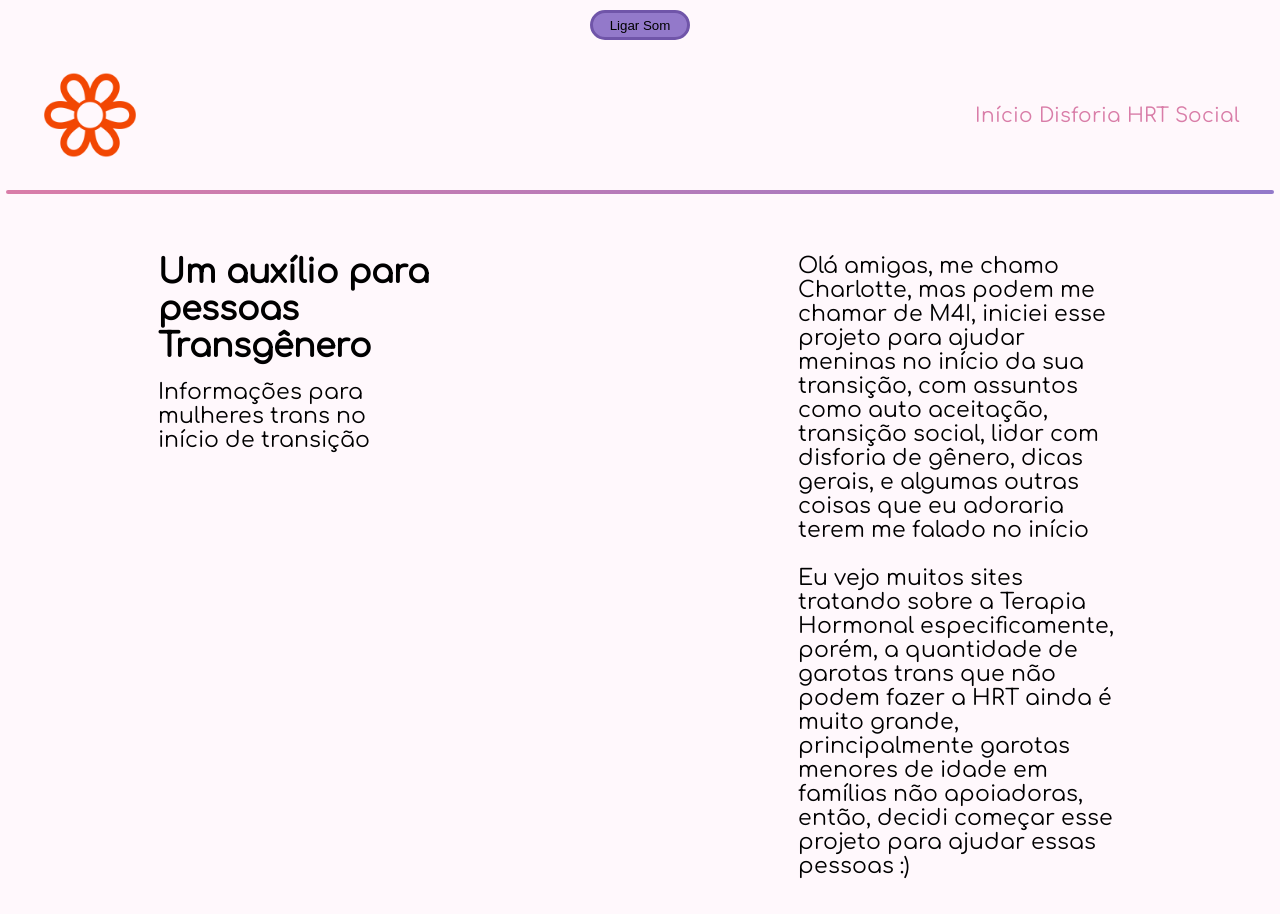
<file: index.html>
<!DOCTYPE html>
<html>
<head>
	<meta charset="utf-8">
	<meta name="viewport" content="width=device-width, initial-scale=1">
	<title>Aurora</title>
	<link rel="stylesheet" type="text/css" href="style.css">
	<link rel="icon" type="img/png" href="Imagens/logo.png">
</head>
<body>
<audio id="musicaFundo" loop>
  <source src="Audio/musga.mp3" type="audio/mpeg">
</audio>
<div class="audiobutton">
<button id="botaoAudio" onclick="controlarAudio()"> Ligar Som</button>
</div>

	<header>
		<img src="Imagens/logo.png" id="logo">

		<div class = "navegar">
			<a href="inicio.html" target="mainn"> Início </a>
			<a href="404.html" target="mainn"> Disforia </a>
			<a href="404.html" target="mainn"> HRT </a>
			<a href="404.html" target="mainn"> Social </a>
		</div>
		
	</header>

	<hr>

<main>	
	<iframe src="inicio.html" name="mainn" title="Conteúdo Principal"> </iframe>
</main>

	
<script src="javascript/script.js"></script>
</body>
</html>
</file>
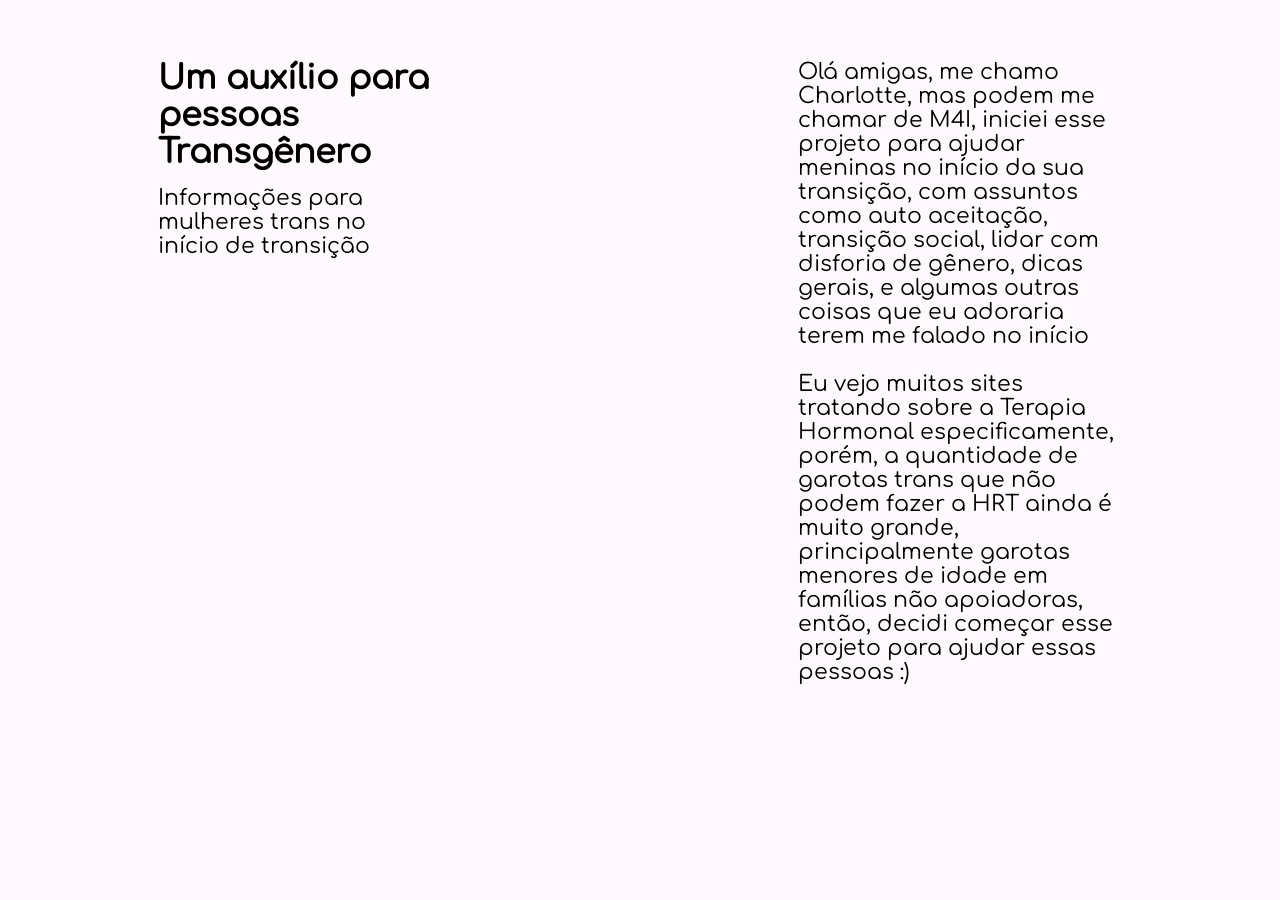
<file: inicio.html>
<!DOCTYPE html>
<html>
<head>
	<meta charset="utf-8">
	<meta name="viewport" content="width=device-width, initial-scale=1">
	<title>Aurora</title>
	<link rel="stylesheet" type="text/css" href="style.css">
	<link rel="icon" type="img/png" href="IMAGENS/logo.png">
</head>
<body>
	<div id="folhas-container"></div>

<section>
	<div class="esquerda">
		<h1> Um auxílio para pessoas <br> Transgênero</h1>
		<div id="iniciop">
			<p>Informações para mulheres trans no início de transição</p>
		</div>
	</div>

	<div class="direita">

		<p>Olá amigas, me chamo Charlotte, mas podem me chamar de M4I, iniciei esse projeto para ajudar meninas no início da sua transição, com assuntos como auto aceitação, transição social, lidar com disforia de gênero, dicas gerais, e algumas outras coisas que eu adoraria terem me falado no início <br><br> Eu vejo muitos sites tratando sobre a Terapia Hormonal especificamente, porém, a quantidade de garotas trans que não podem fazer a HRT ainda é muito grande, principalmente garotas menores de idade em famílias não apoiadoras, então, decidi começar esse projeto para ajudar essas pessoas :)</p>
		
	</div>
</section>
	
<script src="javascript/script.js"></script>
</body>
</html>
</file>
<file: style.css>
* {
    margin: 0;
    padding: 0;
    box-sizing: border-box;
}

@font-face {
    font-family: 'confortaa';
    src: url('Fontes/Comfortaa.ttf') format('truetype');
    font-weight: normal;
    font-style: normal;
}

@font-face {
    font-family: 'Matcha';
    src: url('Fontes/Matcha.ttf') format('truetype');
    font-weight: normal;
    font-style: normal;
}

body {
    background-color: #FFF8FC;
    font-family: 'confortaa', sans-serif;
}

header {
    height: 150px;
    display: flex;
    align-items: center;
    justify-content: space-between;
    width: 100%;          
    padding: 0 40px;   
}

section {
    display: flex;
    justify-content: space-around; 
    width: 100%;
}


#logo {
    width: 100px;
    height: 100px;
}

.navegar a {
    font-size: 20px;
    color: #D97DA8;
    text-decoration: none;
    transition: 0.5s;
}

.navegar a:hover {
    font-size: 25px;
    color: white;
    background-color: #9379CA;
    border-radius: 10px;
    padding: 5px 10px;
}

hr {
	padding: -15px;
    width: 99%;
    margin: 0 auto;
    border: none;
    height: 4px;
    transition: 0.3s;
    background: linear-gradient(to right, #D97DA8, #9379CA);
    border-radius: 90px; 
}

iframe {
    display: block; 
    width: 100%;
    height: 80vh;
    border: none;
    margin: 0;
}

.esquerda {
	font-size: 22px;
    display: flex;
    flex-direction: column;
    justify-content: flex-start;
    width: 30%;
    align-items: flex-start;
    padding: 60px 30px;
    color: black;
}

#iniciop {
    width: 80%;
    color: black;
    margin-top: 15px;
}

.direita {
		font-size: 22px;
    display: flex;
    flex-direction: column;
    justify-content: center;
    width: 30%;
    align-items: center;
    padding: 60px 30px;
    color: black;
}


#folhas-container {
    position: fixed;
    inset: 0;
    pointer-events: none;
    overflow: hidden;
    z-index: 9999;
}

.folha {
    position: absolute;
    top: -50px;
    color: #d97706;
    font-size: 24px;
    user-select: none;
    animation: cair linear infinite;
}

@keyframes cair {
    0% {
        transform: translateY(-50px) translateX(0) rotate(0deg);
        opacity: 0;
    }

    10% {
        opacity: 1;
    }

    50% {
        transform: translateY(50vh) translateX(60px) rotate(180deg);
    }

    100% {
        transform: translateY(110vh) translateX(-40px) rotate(360deg);
        opacity: 0;
    }
}

#imagemerro {
	width: 400px;
	height: 400px;
	margin: 0px;
}

.erro{
    display: flex;
    flex-direction: column;
    align-items: center;       
    text-align: center;       
    justify-content: center;  
    min-height: 100vh; 
    margin: 0px;
}

.audiobutton  {
	display: flex;
	align-items: center;
	text-align: center;
	justify-content: center;
}

#botaoAudio {
	margin-top: 10px;
	background-color:#9379CA;
	height: 30px;
	width: 100px;
	border-radius: 30px;
	border: solid;
	border-color: #7055A9;
}

#botaoAudio:hover {
	margin-top: 10px;
	background-color:#7055A9;
	height: 30px;
	width: 100px;
	border-radius: 30px;
	border: solid;
	border:#9379CA ;
	transition: 0.5s;
}



/* 
Creme rosado — #FFF8FC

Fundo principal do site.

Copiar HEX

Branco — #FFFFFF

Cartões e áreas de conteúdo.

Copiar HEX

Rosa — #D97DA8

Destaques, flores e detalhes.

Copiar HEX

Lavanda — #9379CA

Botões principais e elementos interativos.

Copiar HEX

Roxo profundo — #7055A9

Links, títulos de destaque e hover.

Copiar HEX

Lilás claro — #F2EDFF

Fundos suaves de cartões e ícones.

Copiar HEX

Rosa claro — #FFF0F6

Áreas delicadas e fundos decorativos.

Copiar HEX

Verde-menta — #EAF8F0

Detalhes de equilíbrio e tranquilidade.

Copiar HEX

Pêssego — #FFF1E8

Variação quente para diferenciar categorias.

Copiar HEX

Ameixa escura — #392D40

Cor principal dos textos.

*/
</file>
